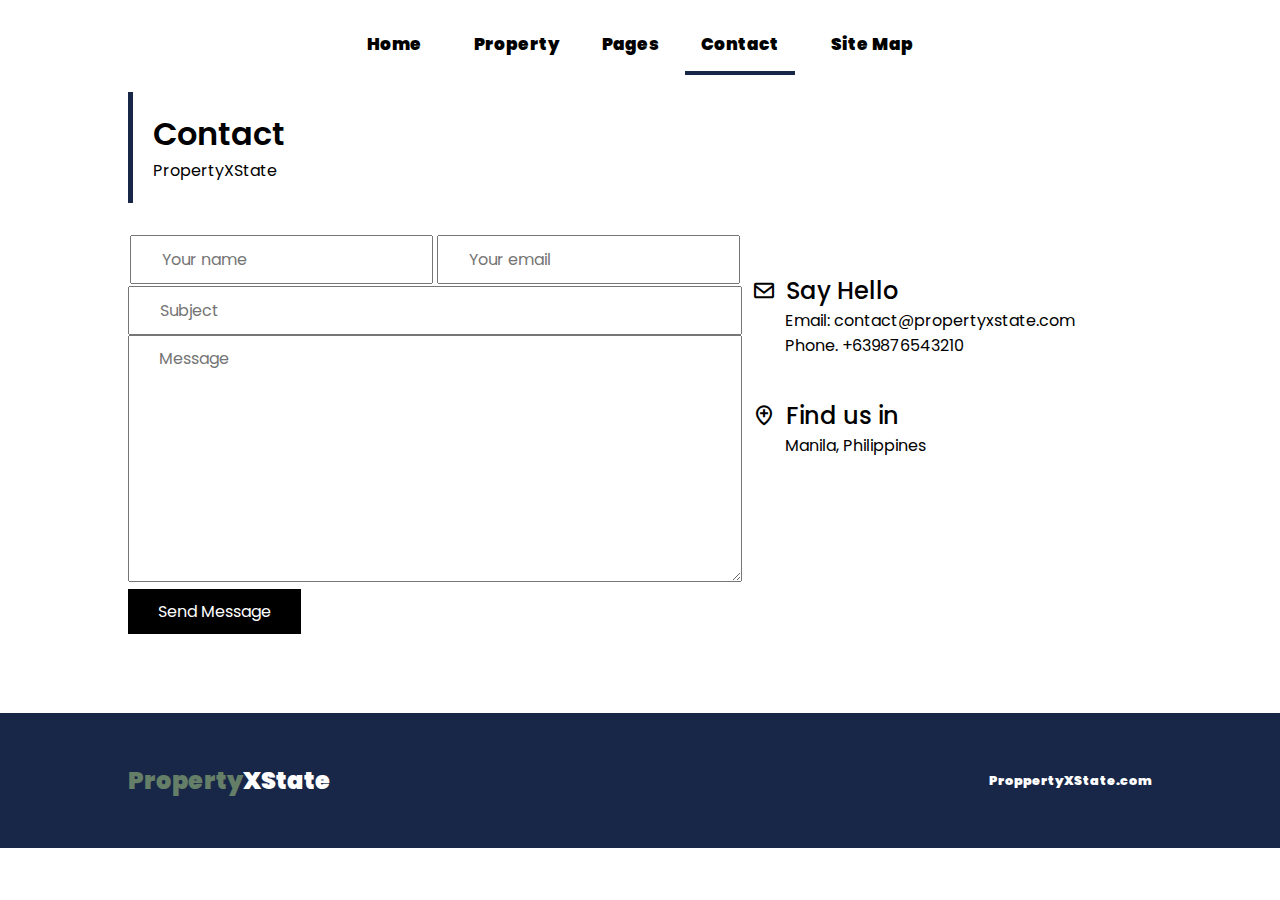
<file: contact.html>
<!DOCTYPE html>
<html lang="en">
<head>
  <meta charset="UTF-8">
  <meta http-equiv="X-UA-Compatible" content="IE=edge">
  <meta name="viewport" content="width=device-width, initial-scale=1.0">
  <link rel="stylesheet" href="./assets/css/style.css">
  <title>PropertyXState</title>
</head>
<body>
  <div class="container">
    
    <div class="navbar">
      <div class="topnav" id="myTopnav">
        <a href="index.html" >Home</a>
        <a href="property.html">Property</a>
        
        <div class="dropdown">
          <button class="dropbtn">Pages 
            <i class="fa fa-caret-down"></i>
          </button>
          <div class="dropdown-content">
            <a href="property-listing1.html">Listing 1</a>
            <a href="property-listing2.html">Listing 2</a>
            <a href="property-listing3.html">Listing 3</a>
          </div>
        </div> 
        <a href="contact.html" class="active">Contact</a>
        <a href="sitemap.html">Site Map</a>
        <a href="javascript:void(0);" style="font-size:15px;" class="icon" onclick="myFunction()">&#9776;</a>
      </div>
    </div>
    
    <div class="contact-content">
      <div class="contact-title-brand">
        <div class="contact-title">Contact</div>
        <div class="contact-brand">PropertyXState</div>
      </div>
      
      <div class="contact-container">
        <div class="contact-form">
          <div class="name-email">
            <input type="text" placeholder="Your name">
            <input type="text" placeholder="Your email">
          </div>
          <input type="text" placeholder="Subject">
          <textarea placeholder="Message" rows="9"></textarea>
          <button>Send Message</button>
        </div>

        <div class="email-location">
          <div class="email">
            <div class="email-icon">
              <i class='bx bx-envelope' ></i>Say Hello
            </div>
            <p>Email: contact@propertyxstate.com</p>
            <p>Phone. +639876543210</p>
          </div>
          <div class="location">
            <div class="location-icon">
              <i class='bx bx-location-plus' ></i>Find us in
            </div>
            <p>Manila, Philippines</p>
          </div>
        </div>
      </div>

    </div>

    <footer>
      <div class="container">
        <div class="brand"><span>Property</span>XState</div>
        <diiv class="about">ProppertyXState.com</diiv>
      </div>
    </footer>
    
  </div>
  <script src="./assets/js/app.js"></script>
</body>
</html>
</file>
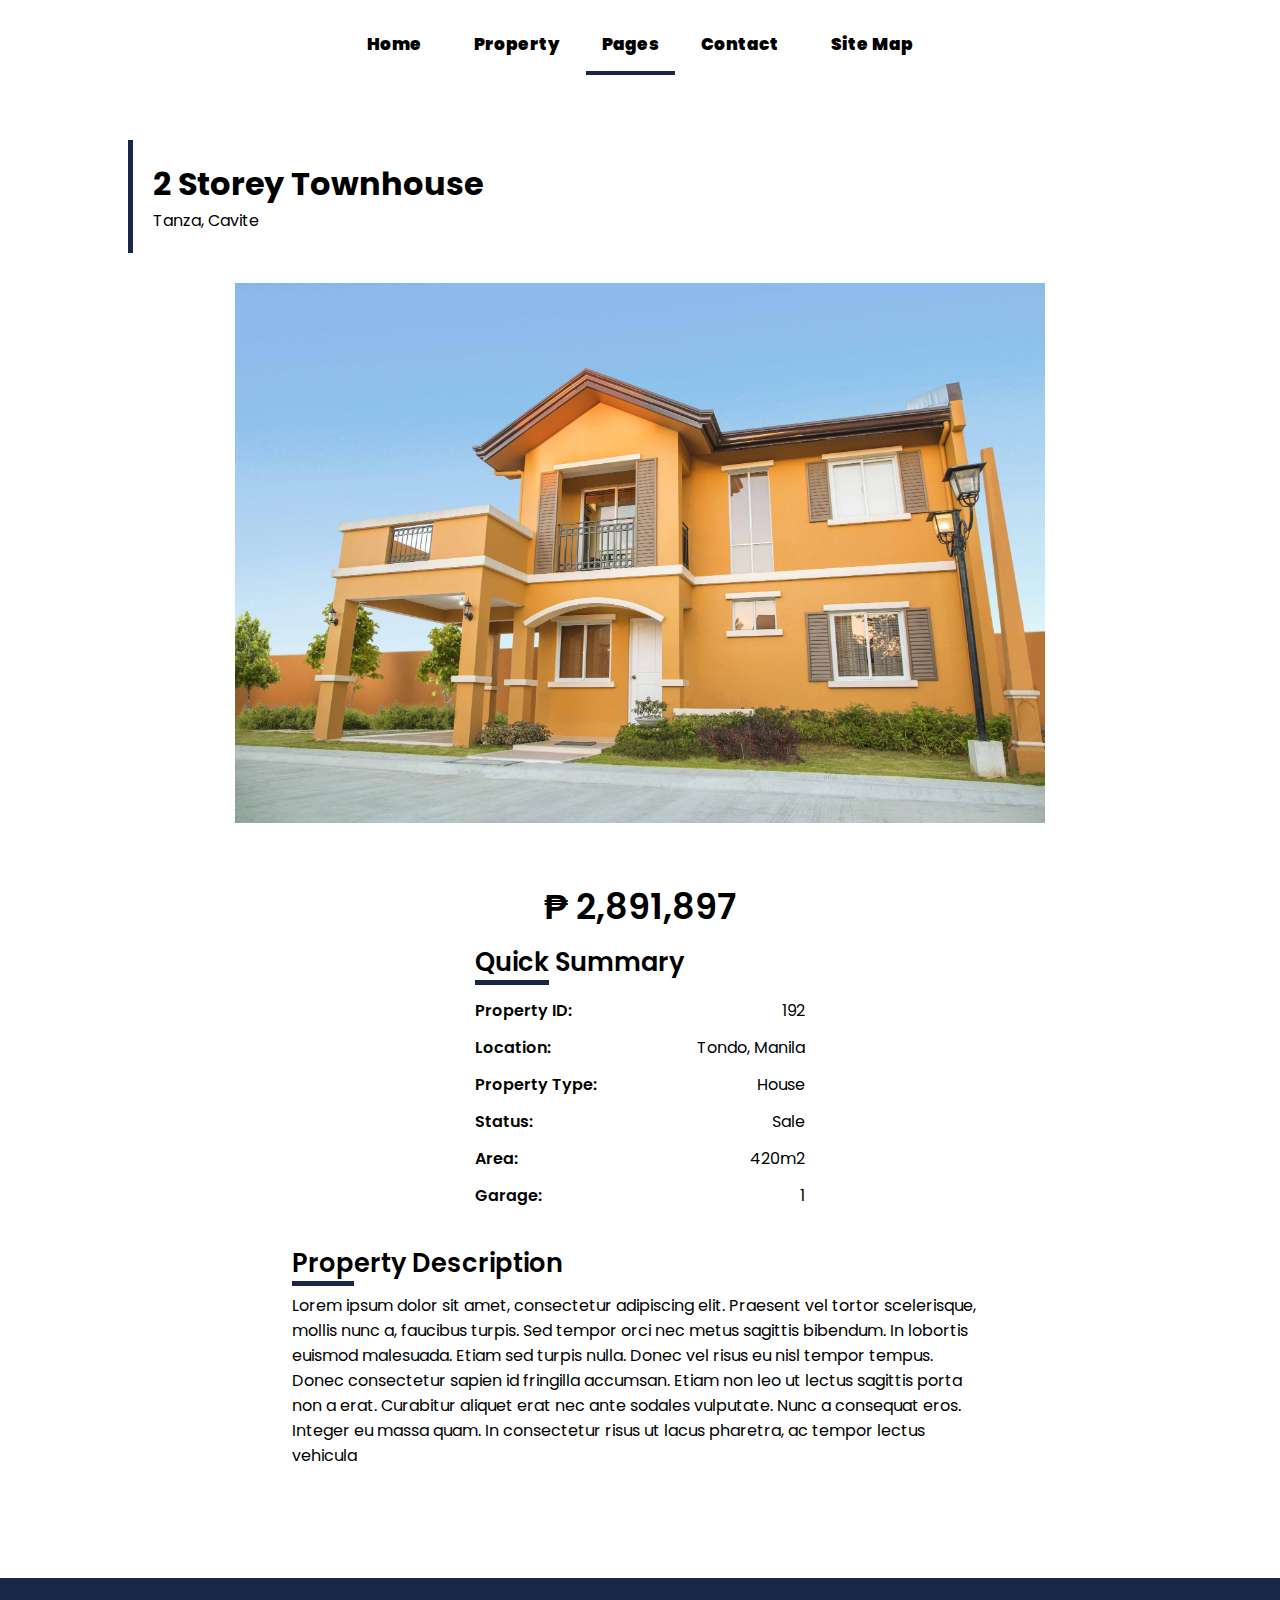
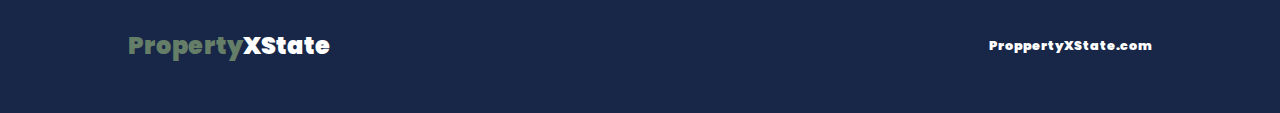
<file: property-listing1.html>
<!DOCTYPE html>
<html lang="en">
<head>
  <meta charset="UTF-8">
  <meta http-equiv="X-UA-Compatible" content="IE=edge">
  <meta name="viewport" content="width=device-width, initial-scale=1.0">
  <link rel="stylesheet" href="./assets/css/style.css">
  <title>PropertyXState</title>
</head>
<body>
  <div class="container">
    
    <div class="navbar">
      <div class="topnav" id="myTopnav">
        <a href="index.html">Home</a>
        <a href="property.html">Property</a>
        
        <div class="dropdown active">
          <button class="dropbtn">Pages 
            <i class="fa fa-caret-down"></i>
          </button>
          <div class="dropdown-content">
            <a href="property-listing1.html" class="active">Listing 1</a>
            <a href="property-listing2.html">Listing 2</a>
            <a href="property-listing3.html">Listing 3</a>
          </div>
        </div> 
        <a href="contact.html">Contact</a>
        <a href="sitemap.html">Site Map</a>
        <a href="javascript:void(0);" style="font-size:15px;" class="icon" onclick="myFunction()">&#9776;</a>
      </div>
    </div>
    
    
    <div class="property-content">

      <div class="property-name">
        <h2>2 Storey Townhouse</h2>
        <p>Tanza, Cavite</p>
      </div>

      <div class="property-image">
        <img src="./assets/images/property1.jpg" alt="">
      </div>

      <div class="summary-description">

        <div class="summary">
          <div class="summary-price">
            <p>₱ 2,891,897</p>
          </div>

          <div class="summary-title">
            <span>Quick</span> Summary
          </div>

          <div class="summary-info">
            <div class="summary-items">
              <p class="desc">Property ID:</p>
              <p>192</p>
            </div>
            <div class="summary-items">
              <p class="desc">Location:</p>
              <p>Tondo, Manila</p>
            </div>
            <div class="summary-items">
              <p class="desc">Property Type:</p>
              <p>House</p>
            </div>
            <div class="summary-items">
              <p class="desc">Status:</p>
              <p>Sale</p>
            </div>
            <div class="summary-items">
              <p class="desc">Area:</p>
              <p>420m2</p>
            </div>
            <div class="summary-items">
              <p class="desc">Garage:</p>
              <p>1</p>
            </div>
          </div>
        </div>

        <div class="description">
          <div class="description-title">
            <span>Prop</span>erty Description
          </div>
          <div class="description-message">
            <p>
              Lorem ipsum dolor sit amet, consectetur adipiscing elit. Praesent vel tortor scelerisque, mollis nunc a, faucibus turpis. Sed tempor orci nec metus sagittis bibendum. In lobortis euismod malesuada. Etiam sed turpis nulla. Donec vel risus eu nisl tempor tempus. Donec consectetur sapien id fringilla accumsan. Etiam non leo ut lectus sagittis porta non a erat. Curabitur aliquet erat nec ante sodales vulputate. Nunc a consequat eros. Integer eu massa quam. In consectetur risus ut lacus pharetra, ac tempor lectus vehicula
            </p>
          </div>
        </div>

      </div>

    </div>

    <footer>
      <div class="container">
        <div class="brand"><span>Property</span>XState</div>
        <diiv class="about">ProppertyXState.com</diiv>
      </div>
    </footer>
    
  </div>
  <script src="./assets/js/app.js"></script>

</body>
</html>
</file>
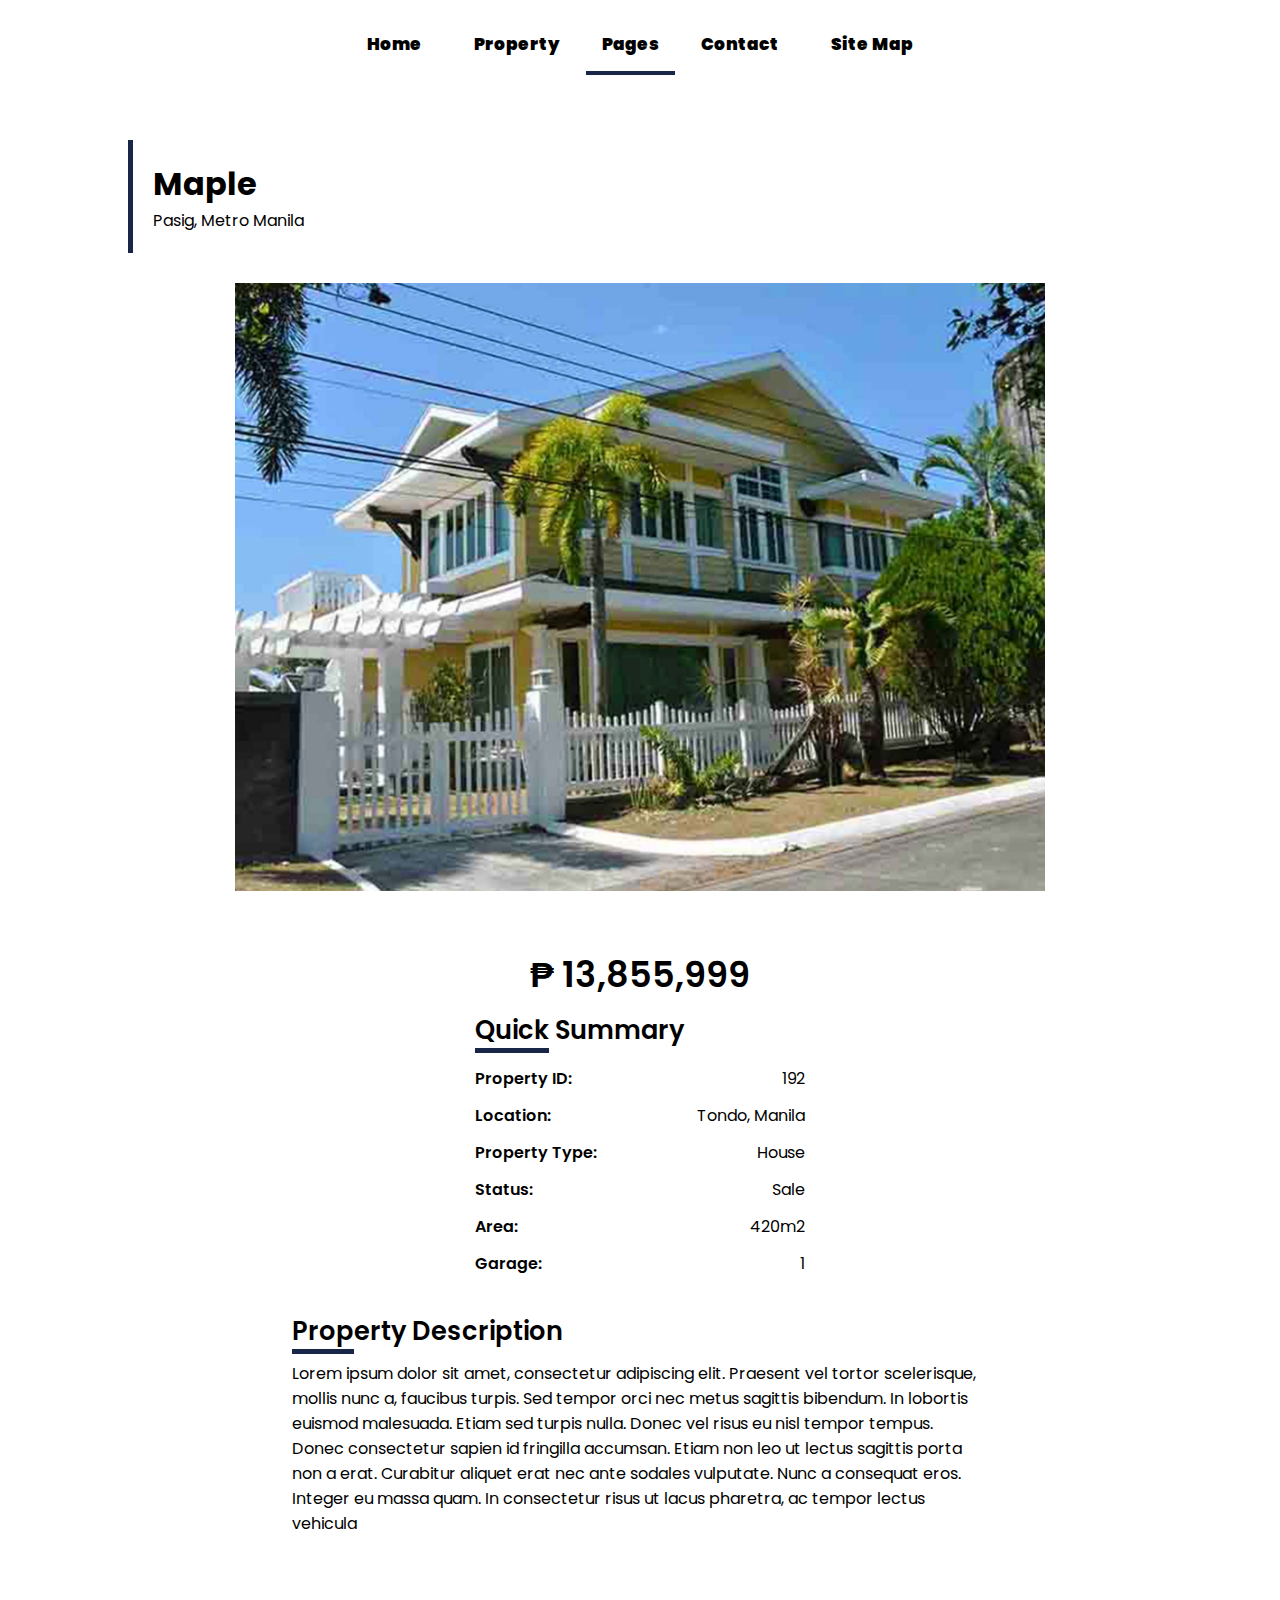
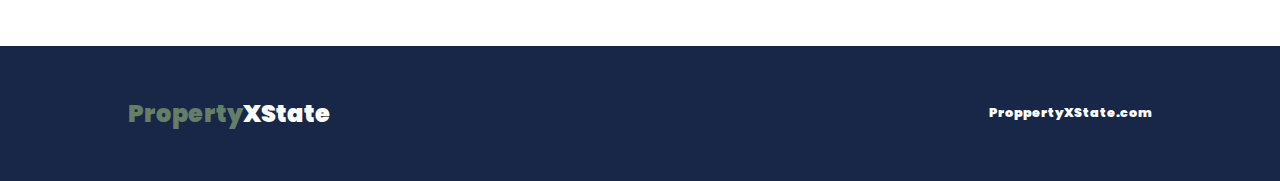
<file: property-listing2.html>
<!DOCTYPE html>
<html lang="en">
<head>
  <meta charset="UTF-8">
  <meta http-equiv="X-UA-Compatible" content="IE=edge">
  <meta name="viewport" content="width=device-width, initial-scale=1.0">
  <link rel="stylesheet" href="./assets/css/style.css">
  <title>PropertyXState</title>
</head>
<body>
  <div class="container">
    
    <div class="navbar">
      <div class="topnav" id="myTopnav">
        <a href="index.html">Home</a>
        <a href="property.html">Property</a>
        
        <div class="dropdown active">
          <button class="dropbtn">Pages 
            <i class="fa fa-caret-down"></i>
          </button>
          <div class="dropdown-content">
            <a href="property-listing1.html">Listing 1</a>
            <a href="property-listing2.html" class="active">Listing 2</a>
            <a href="property-listing3.html">Listing 3</a>
          </div>
        </div> 
        <a href="contact.html">Contact</a>
        <a href="sitemap.html">Site Map</a>
        <a href="javascript:void(0);" style="font-size:15px;" class="icon" onclick="myFunction()">&#9776;</a>
      </div>
    </div>
    
    
    <div class="property-content">

      <div class="property-name">
        <h2>Maple</h2>
        <p>Pasig, Metro Manila</p>
      </div>

      <div class="property-image">
        <img src="./assets/images/property2.jpg" alt="">
      </div>

      <div class="summary-description">

        <div class="summary">
          <div class="summary-price">
            <p>₱ 13,855,999</p>
          </div>

          <div class="summary-title">
            <span>Quick</span> Summary
          </div>

          <div class="summary-info">
            <div class="summary-items">
              <p class="desc">Property ID:</p>
              <p>192</p>
            </div>
            <div class="summary-items">
              <p class="desc">Location:</p>
              <p>Tondo, Manila</p>
            </div>
            <div class="summary-items">
              <p class="desc">Property Type:</p>
              <p>House</p>
            </div>
            <div class="summary-items">
              <p class="desc">Status:</p>
              <p>Sale</p>
            </div>
            <div class="summary-items">
              <p class="desc">Area:</p>
              <p>420m2</p>
            </div>
            <div class="summary-items">
              <p class="desc">Garage:</p>
              <p>1</p>
            </div>
          </div>
        </div>

        <div class="description">
          <div class="description-title">
            <span>Prop</span>erty Description
          </div>
          <div class="description-message">
            <p>
              Lorem ipsum dolor sit amet, consectetur adipiscing elit. Praesent vel tortor scelerisque, mollis nunc a, faucibus turpis. Sed tempor orci nec metus sagittis bibendum. In lobortis euismod malesuada. Etiam sed turpis nulla. Donec vel risus eu nisl tempor tempus. Donec consectetur sapien id fringilla accumsan. Etiam non leo ut lectus sagittis porta non a erat. Curabitur aliquet erat nec ante sodales vulputate. Nunc a consequat eros. Integer eu massa quam. In consectetur risus ut lacus pharetra, ac tempor lectus vehicula
            </p>
          </div>
        </div>

      </div>

    </div>

    <footer>
      <div class="container">
        <div class="brand"><span>Property</span>XState</div>
        <diiv class="about">ProppertyXState.com</diiv>
      </div>
    </footer>
    
  </div>
  <script src="./assets/js/app.js"></script>

</body>
</html>
</file>
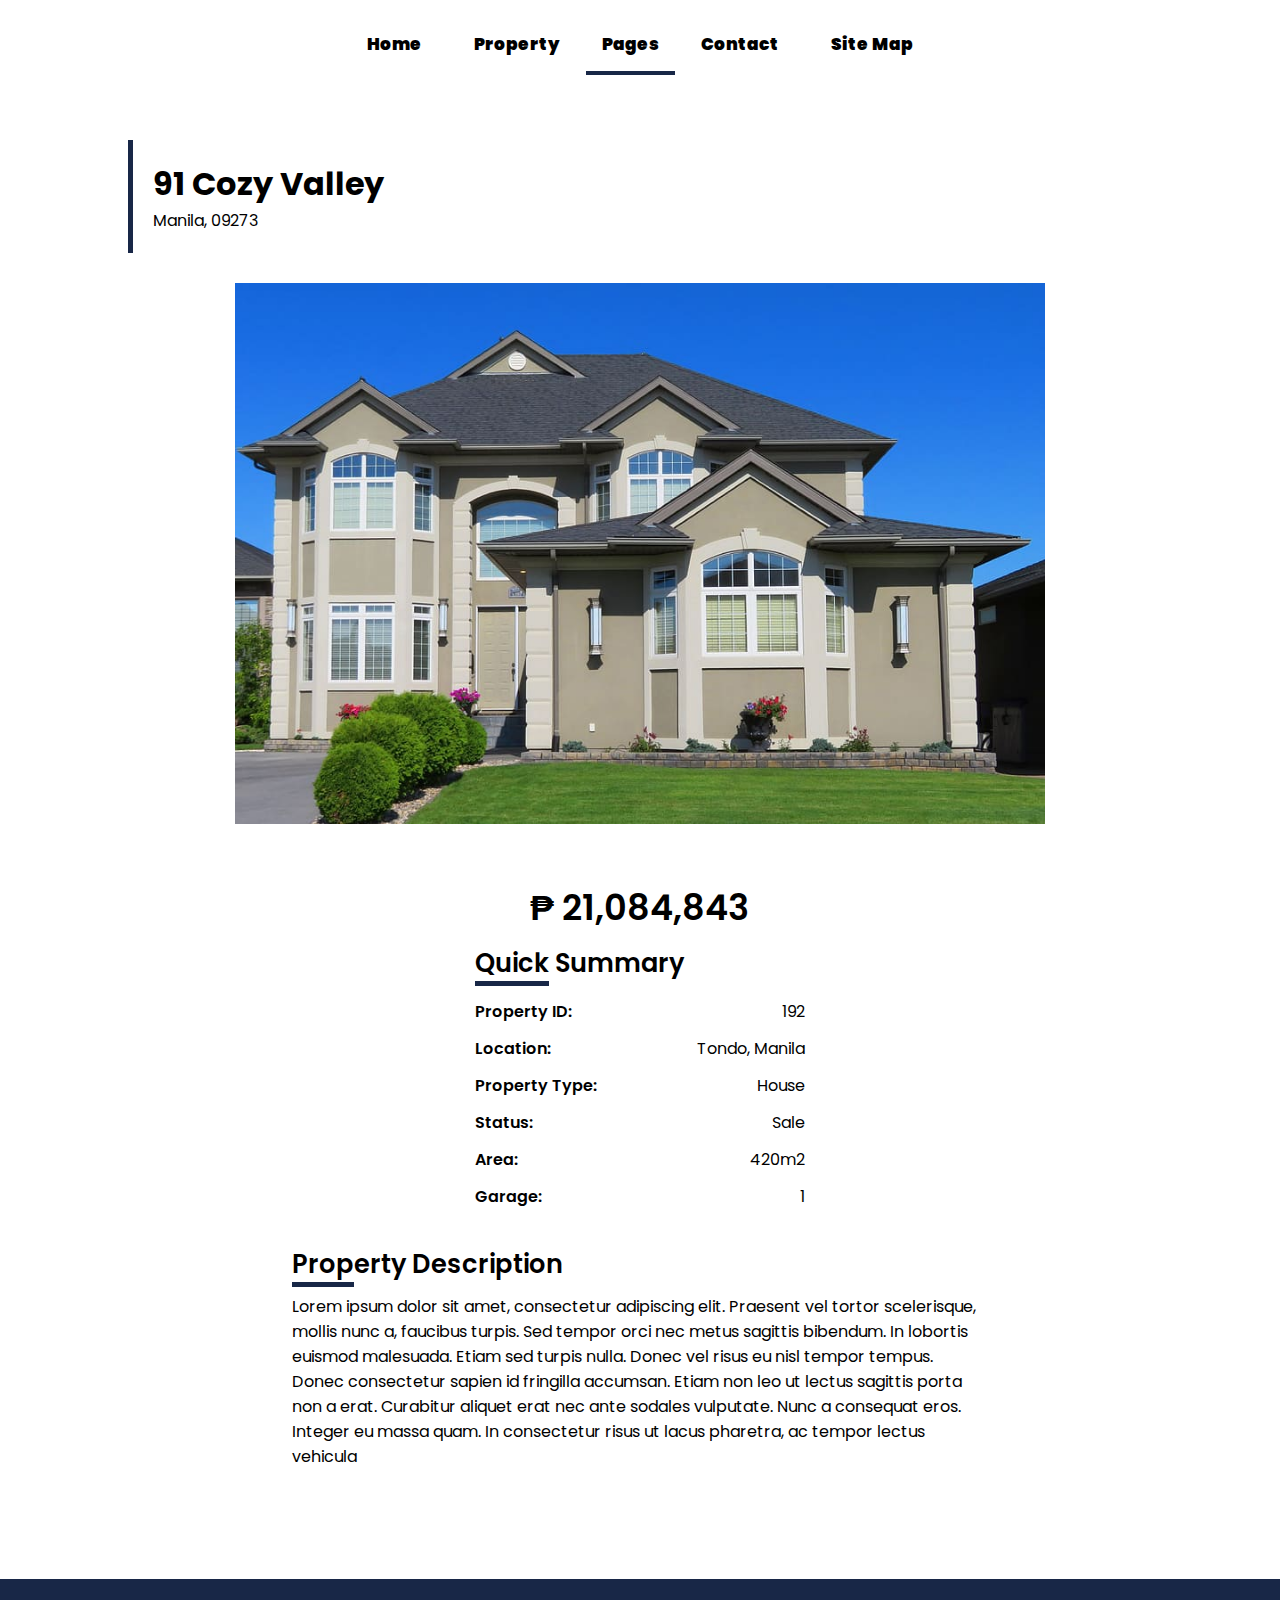
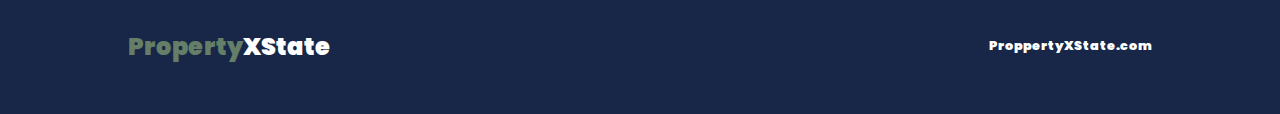
<file: property-listing3.html>
<!DOCTYPE html>
<html lang="en">
<head>
  <meta charset="UTF-8">
  <meta http-equiv="X-UA-Compatible" content="IE=edge">
  <meta name="viewport" content="width=device-width, initial-scale=1.0">
  <link rel="stylesheet" href="./assets/css/style.css">
  <title>PropertyXState</title>
</head>
<body>
  <div class="container">
    
    <div class="navbar">
      <div class="topnav" id="myTopnav">
        <a href="index.html">Home</a>
        <a href="property.html">Property</a>
        
        <div class="dropdown active">
          <button class="dropbtn">Pages 
            <i class="fa fa-caret-down"></i>
          </button>
          <div class="dropdown-content">
            <a href="property-listing1.html">Listing 1</a>
            <a href="property-listing2.html">Listing 2</a>
            <a href="property-listing3.html" class="active">Listing 3</a>
          </div>
        </div> 
        <a href="contact.html">Contact</a>
        <a href="sitemap.html">Site Map</a>
        <a href="javascript:void(0);" style="font-size:15px;" class="icon" onclick="myFunction()">&#9776;</a>
      </div>
    </div>
    
    
    <div class="property-content">

      <div class="property-name">
        <h2>91 Cozy Valley</h2>
        <p>Manila, 09273</p>
      </div>

      <div class="property-image">
        <img src="./assets/images/property3.jpg" alt="">
      </div>

      <div class="summary-description">

        <div class="summary">
          <div class="summary-price">
            <p>₱ 21,084,843</p>
          </div>

          <div class="summary-title">
            <span>Quick</span> Summary
          </div>

          <div class="summary-info">
            <div class="summary-items">
              <p class="desc">Property ID:</p>
              <p>192</p>
            </div>
            <div class="summary-items">
              <p class="desc">Location:</p>
              <p>Tondo, Manila</p>
            </div>
            <div class="summary-items">
              <p class="desc">Property Type:</p>
              <p>House</p>
            </div>
            <div class="summary-items">
              <p class="desc">Status:</p>
              <p>Sale</p>
            </div>
            <div class="summary-items">
              <p class="desc">Area:</p>
              <p>420m2</p>
            </div>
            <div class="summary-items">
              <p class="desc">Garage:</p>
              <p>1</p>
            </div>
          </div>
        </div>

        <div class="description">
          <div class="description-title">
            <span>Prop</span>erty Description
          </div>
          <div class="description-message">
            <p>
              Lorem ipsum dolor sit amet, consectetur adipiscing elit. Praesent vel tortor scelerisque, mollis nunc a, faucibus turpis. Sed tempor orci nec metus sagittis bibendum. In lobortis euismod malesuada. Etiam sed turpis nulla. Donec vel risus eu nisl tempor tempus. Donec consectetur sapien id fringilla accumsan. Etiam non leo ut lectus sagittis porta non a erat. Curabitur aliquet erat nec ante sodales vulputate. Nunc a consequat eros. Integer eu massa quam. In consectetur risus ut lacus pharetra, ac tempor lectus vehicula
            </p>
          </div>
        </div>

      </div>

    </div>

    <footer>
      <div class="container">
        <div class="brand"><span>Property</span>XState</div>
        <diiv class="about">ProppertyXState.com</diiv>
      </div>
    </footer>
    
  </div>
  <script src="./assets/js/app.js"></script>
</body>
</html>
</file>
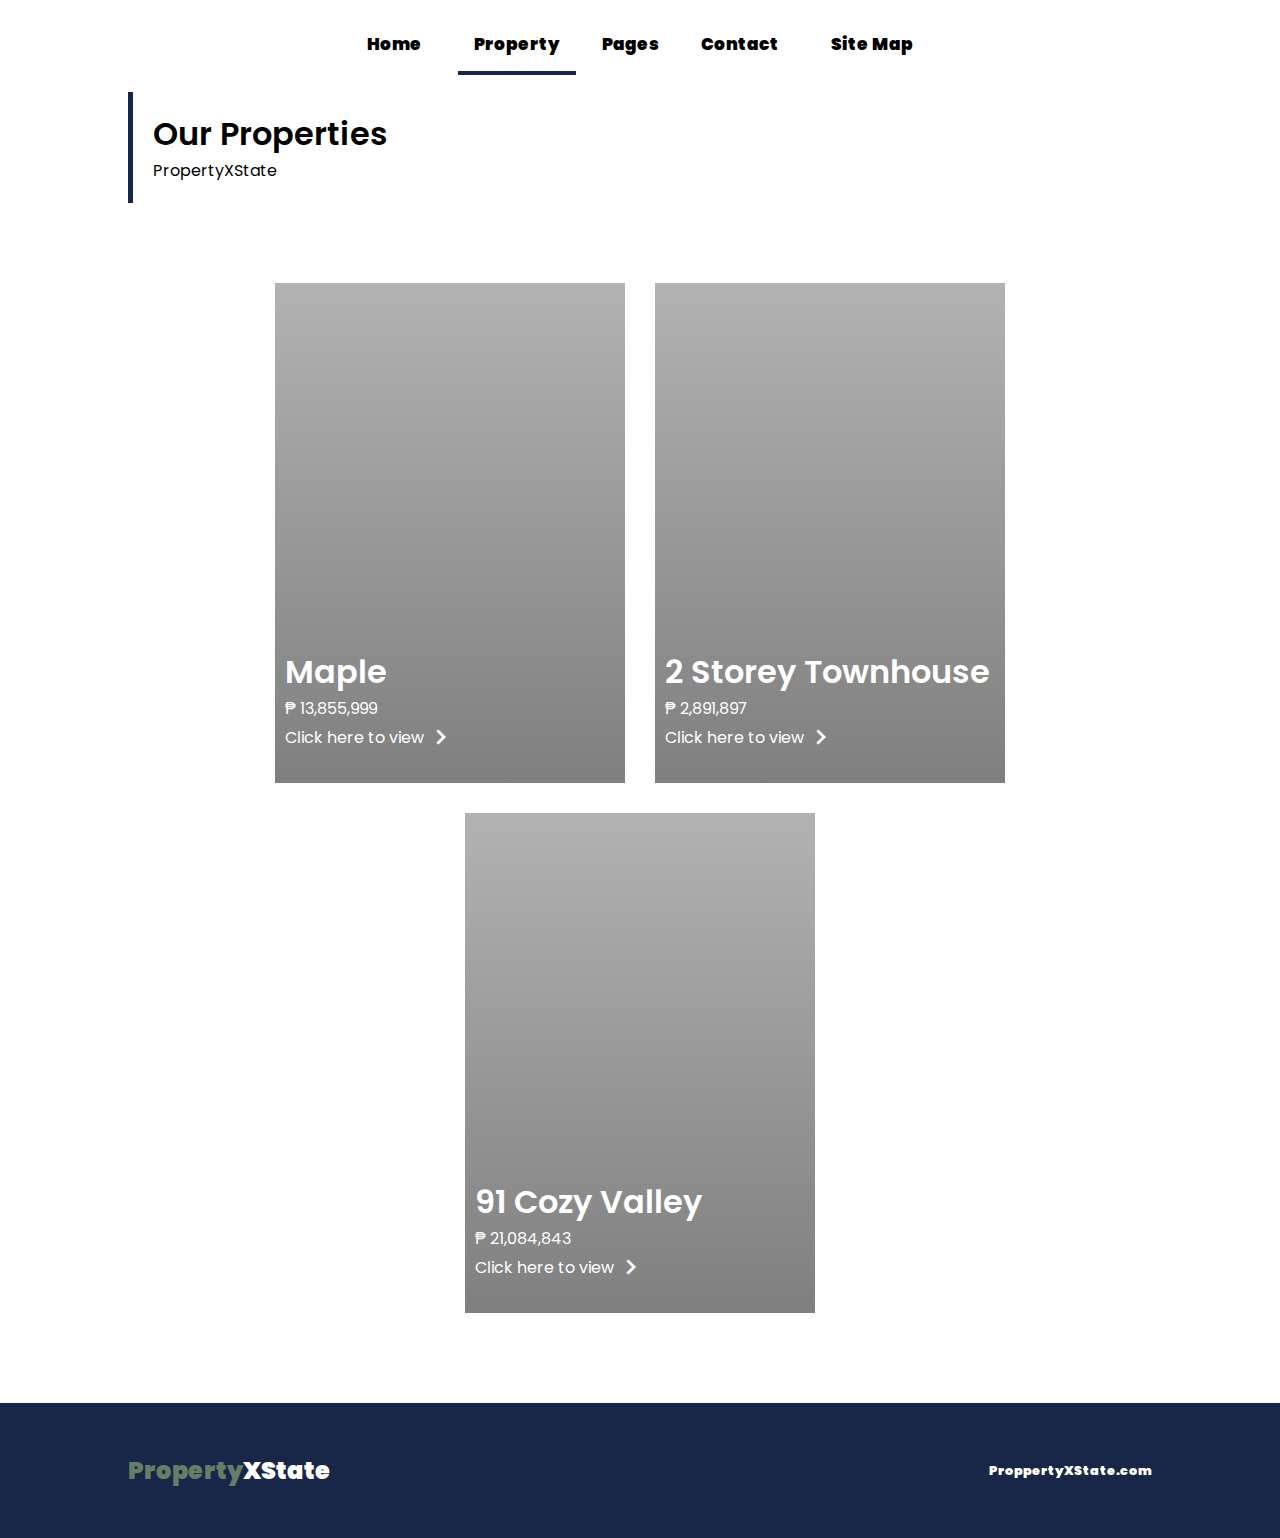
<file: property.html>
<!DOCTYPE html>
<html lang="en">
<head>
  <meta charset="UTF-8">
  <meta http-equiv="X-UA-Compatible" content="IE=edge">
  <meta name="viewport" content="width=device-width, initial-scale=1.0">
  <link rel="stylesheet" href="./assets/css/style.css">
  <title>PropertyXState</title>
</head>
<body>
  <div class="container">
    
    <div class="navbar">
      <div class="topnav" id="myTopnav">
        <a href="index.html">Home</a>
        <a href="property.html" class="active">Property</a>
        
        <div class="dropdown">
          <button class="dropbtn">Pages 
            <i class="fa fa-caret-down"></i>
          </button>
          <div class="dropdown-content">
            <a href="property-listing1.html">Listing 1</a>
            <a href="property-listing2.html">Listing 2</a>
            <a href="property-listing3.html">Listing 3</a>
          </div>
        </div> 
        <a href="contact.html">Contact</a>
        <a href="sitemap.html">Site Map</a>
        <a href="javascript:void(0);" style="font-size:15px;" class="icon" onclick="myFunction()">&#9776;</a>
      </div>
    </div>
    
    
    <div class="prop-content">

      <div class="prop-name-brand">
        <div class="prop-name">Our Properties</div>
        <div class="prop-brand">PropertyXState</div>
      </div>
      
      <div class="prop-for-sale">

        <div class="prop-items p1">
          <h3>Maple</h3>
          <p>₱ 13,855,999</p>
          <a href="property-listing2.html">
            Click here to view <i class='bx bx-chevron-right'></i>
          </a>
        </div>

        <div class="prop-items p2">
          <h3>2 Storey Townhouse</h3>
          <p>₱ 2,891,897</p>
          <a href="property-listing1.html">
            Click here to view <i class='bx bx-chevron-right'></i>
          </a>
        </div>

        <div class="prop-items p3">
          <h3>91 Cozy Valley</h3>
          <p>₱ 21,084,843</p>
          <a href="property-listing3.html">
            Click here to view <i class='bx bx-chevron-right'></i>
          </a>
        </div>

      </div>

    </div>

    <footer>
      <div class="container">
        <div class="brand"><span>Property</span>XState</div>
        <diiv class="about">ProppertyXState.com</diiv>
      </div>
    </footer>
    
  </div>
  <script src="./assets/js/app.js"></script>

</body>
</html>
</file>
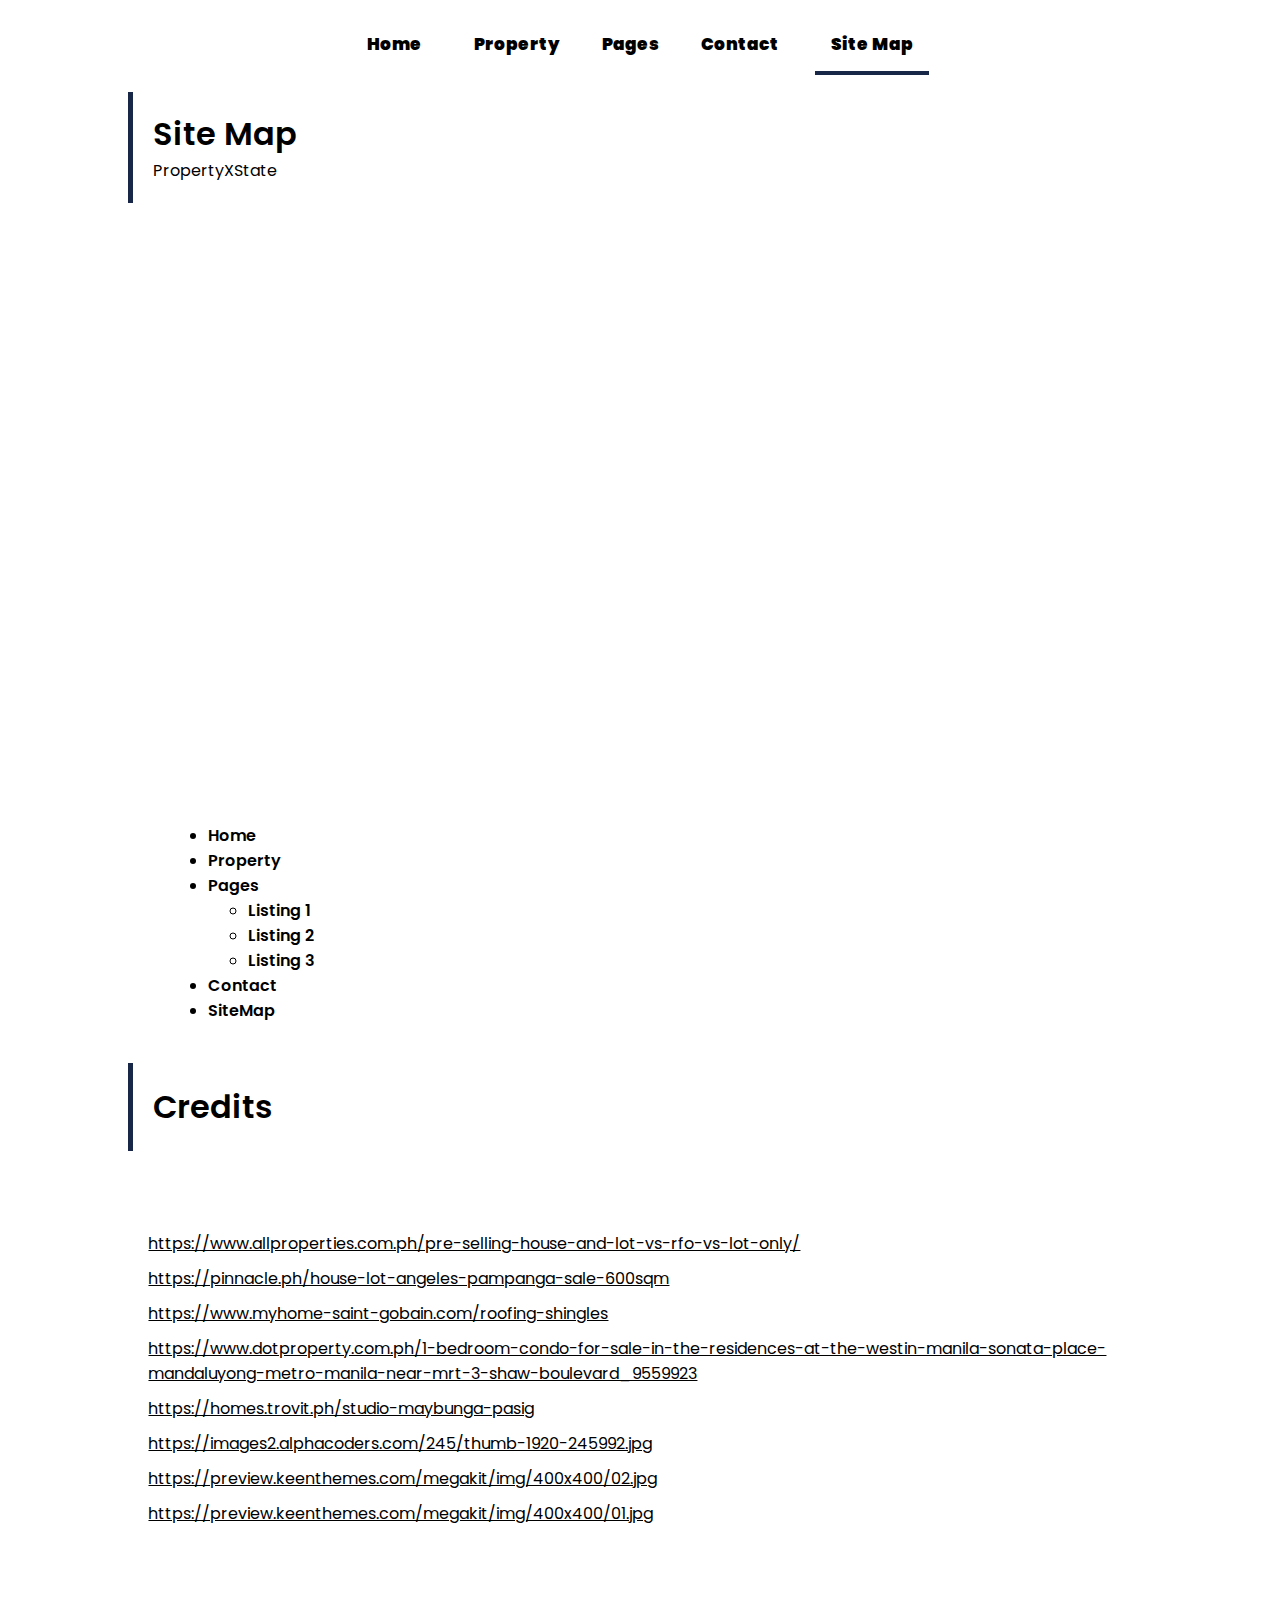
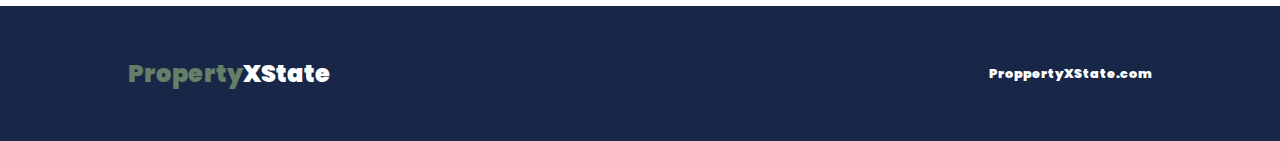
<file: sitemap.html>
<!DOCTYPE html>
<html lang="en">
<head>
  <meta charset="UTF-8">
  <meta http-equiv="X-UA-Compatible" content="IE=edge">
  <meta name="viewport" content="width=device-width, initial-scale=1.0">
  <link rel="stylesheet" href="./assets/css/style.css">
  <title>PropertyXState</title>
</head>
<body>
  <div class="container">
    
    <div class="navbar">
      <div class="topnav" id="myTopnav">
        <a href="index.html" >Home</a>
        <a href="property.html">Property</a>
        
        <div class="dropdown">
          <button class="dropbtn">Pages 
            <i class="fa fa-caret-down"></i>
          </button>
          <div class="dropdown-content">
            <a href="property-listing1.html">Listing 1</a>
            <a href="property-listing2.html">Listing 2</a>
            <a href="property-listing3.html">Listing 3</a>
          </div>
        </div> 
        <a href="contact.html">Contact</a>
        <a href="sitemap.html" class="active">Site Map</a>
        <a href="javascript:void(0);" style="font-size:15px;" class="icon" onclick="myFunction()">&#9776;</a>
      </div>
    </div>
    
    
    <div class="sitemap-content">

      <div class="sitemap-container">
        
        <div class="sitemap-brand">
          <div class="sitemap-title">
            Site Map
          </div>
          <div class="sitemap-brand-name">
            <p>PropertyXState</p>
          </div>
        </div>
        <div class="contact-map">
          <div style="max-width:100%;overflow:hidden;color:red;width:100%;height:100%;">
            <div id="embed-ded-map-canvas" style="height:100%; width:100%;max-width:100%;">
              <iframe style="height:100%;width:100%;border:0;" frameborder="0" src="https://www.google.com/maps/embed/v1/place?q=Manila&key=AIzaSyBFw0Qbyq9zTFTd-tUY6dZWTgaQzuU17R8">
              </iframe>
            </div>
          </div>
        </div>
        <div class="sitemap-links">
          <ul>
            <li>
              <a href="index.html">Home</a>
            </li>
            <li>
              <a href="property.html">Property</a>
            </li>
            <li>Pages</li>
            <ul>
              <li>
                <a href="property-listing1.html">Listing 1</a>
              </li>
              <li>
                <a href="property-listing2.html">Listing 2</a>
              </li>
              <li>
                <a href="property-listing3.html">Listing 3</a>
              </li>
            </ul>
            <li>
              <a href="contact.html">Contact</a>
            </li>
            <li>
              <a href="sitemap.html">SiteMap</a>
            </li> 
          </ul>
        </div>

        <div class="credit-page">
          <div class="credit-title">
            Credits
          </div>
          <ul class="credit-list">
           
            <li>
              <a href="https://www.allproperties.com.ph/pre-selling-house-and-lot-vs-rfo-vs-lot-only/">https://www.allproperties.com.ph/pre-selling-house-and-lot-vs-rfo-vs-lot-only/</a>
            </li>
            <li>
              <a href="https://pinnacle.ph/house-lot-angeles-pampanga-sale-600sqm">https://pinnacle.ph/house-lot-angeles-pampanga-sale-600sqm</a>
            </li>
            <li>
              <a href="https://www.myhome-saint-gobain.com/roofing-shingles">https://www.myhome-saint-gobain.com/roofing-shingles</a>
            </li>
            <li>
              <a href="https://www.dotproperty.com.ph/1-bedroom-condo-for-sale-in-the-residences-at-the-westin-manila-sonata-place-mandaluyong-metro-manila-near-mrt-3-shaw-boulevard_9559923">https://www.dotproperty.com.ph/1-bedroom-condo-for-sale-in-the-residences-at-the-westin-manila-sonata-place-mandaluyong-metro-manila-near-mrt-3-shaw-boulevard_9559923</a>
            </li>
            <li>
              <a href="https://homes.trovit.ph/studio-maybunga-pasig">https://homes.trovit.ph/studio-maybunga-pasig</a>
            </li>
            <li>
              <a href="https://images2.alphacoders.com/245/thumb-1920-245992.jpg">https://images2.alphacoders.com/245/thumb-1920-245992.jpg</a>
            </li>
            <li>
              <a href="https://preview.keenthemes.com/megakit/img/400x400/02.jpg">https://preview.keenthemes.com/megakit/img/400x400/02.jpg</a>
            </li>
            <li>
              <a href="https://preview.keenthemes.com/megakit/img/400x400/01.jpg">https://preview.keenthemes.com/megakit/img/400x400/01.jpg</a>
            </li>
          </ul>
        </div>
        
      </div>

    </div>

    <footer>
      <div class="container">
        <div class="brand"><span>Property</span>XState</div>
        <diiv class="about">ProppertyXState.com</diiv>
      </div>
    </footer>
    
  </div>
  <script src="./assets/js/app.js"></script>
</body>
</html>
</file>
<file: assets/css/style.css>
@import url('https://fonts.googleapis.com/css2?family=Poppins:wght@300;400;500;600;700&display=swap');
@import url('https://unpkg.com/boxicons@2.1.4/css/boxicons.min.css');

* {
  padding: 0;
  margin: 0;
  box-sizing: border-box;
  font-family: 'Poppins', sans-serif;
}

.topnav {
  overflow: hidden;
  display: flex;
  justify-content: center;
}

.topnav a {
  float: left;
  display: block;
  color: #000;
  text-align: center;
  padding: 14px 16px;
  text-decoration: none;
  font-size: 17px;
  margin: 0px 10px;
  font-weight: 900;
}

.active {
  border-bottom: 4px solid #182747;
  color: #000;
  
}

.topnav .icon {
  display: none;
}

.dropdown {
  float: left;
  overflow: hidden;
}

.dropdown .dropbtn {
  font-size: 17px;    
  border: none;
  outline: none;
  color: #000;
  padding: 14px 16px;
  background-color: inherit;
  font-family: inherit;
  margin: 0;
  font-weight: 900;
}

.dropdown-content {
  display: none;
  position: absolute;
  background-color: #f9f9f9;
  min-width: 160px;
  box-shadow: 0px 8px 16px 0px rgba(0,0,0,0.2);
  z-index: 1;
  
}

.dropdown-content a {
  float: none;
  color: black;
  padding: 12px 16px;
  text-decoration: none;
  display: block;
  text-align: left;
}


.topnav a:hover, .dropdown:hover .dropbtn {
  /* background-color: #555; */
  border-bottom: 4px solid #182747;
  /* color: white; */
}

.dropdown-content a:hover {
  background-color: #ddd;
  color: black;
  
}

.dropdown:hover .dropdown-content {
  display: block;
}

.navbar {
  padding: 17px 0px;
  position: fixed;
  width: 100%;
  background-color: #fff;
  margin-top: -90px;
  z-index: 100;
}

.content {
  margin-top: 90px;
  display: grid;
  grid-template-columns: 1fr;
  grid-template-rows: 100vh 1fr 1fr;
}

#home {
  grid-column: 1 / span 1;
  grid-row: 1 / span 1;
}

.bgimage-container {
  height: 87.5vh;
  
}

.bgimage-container .title {
  padding: 20px;
  color: #fff;
  font-size: 3rem;
  text-align: center;
  background-color: rgba(24,39,71, 0.7);
  
}

.bgimage-container .title .branch {
  /* background-color: #fff; */
  font-weight: bold;
}

.bgimage-container .title .property {
  color: #647E68;
  
}

.bgimage-container .title button {
  border: 1px solid #D8D8D8;
  font-size: 1rem;
  text-transform: uppercase;
  padding: 15px 30px;
  background-color: #182747;
  color: #fff;
}

.bgimage {
  background: linear-gradient( rgba(0, 0, 0, 0.5), rgba(0, 0, 0, 0.5) ), url('https://wallpaperaccess.com/full/1899342.jpg');
  background-repeat: no-repeat;
  background-position: center;
  background-size: cover;
  height: 100%;
  width: 100%;
  display: flex;
  flex-wrap: wrap;
  justify-content: center;
  align-items: center;
}

#mission-feedback {
  display: flex;
  align-items: center;
  flex-wrap: wrap;
  flex-direction: column;
  grid-column: 1 / span 1;
  grid-row:  2 / span 1;
}

.welcome-title-intro {
  text-align: center;
  max-width: 500px;
  margin: 0 auto;
}



.mission-container {
  width: 75%;
  height: 100%;
  display: flex;
  flex-direction: column;
  justify-content: center;
}

.mission-container .mission {
  display: flex;
  flex-wrap: wrap;
}

.welcome-title-intro .welcome {
  font-weight: 800;
  font-size: 0.6rem;
  font-family: 'Poppins', sans-serif;
}

.welcome-title-intro .message {
  font-weight: normal;
  font-size: 2rem;
  line-height: .9;
  margin: 20px 0px;
}

.mission {
  display: flex;
  flex-wrap: wrap;
  justify-content: center;
  flex-direction: row;
  margin: 40px 0px;
}

.mission .mission-list {
  width: 320px;
  padding: 15px;
  margin: 1%;
  display: flex;
}

.icon i {
  font-size: 2rem;
  color: #182747;
}

.mission-list .title-pg {
  margin-left: 0px;
}

.icon {
  align-self: start;
  margin: 10px;
}

.title-pg .title {
  font-size: 1.2rem;
  font-weight: 400;
}

.title-pg .title-message {
  color:rgba(0, 0, 0, 0.5)
}

.name-work {
  display: flex;
  flex-direction: column;
  align-items: center;
  margin: 50px;
}

.name-work img {
  height: 70px;
  width: 70px;
  border-radius: 50%;
  margin: 10px 0px;
}

#testimonial {
  background-image: url(https://ia601902.us.archive.org/31/items/index_201611/fonts/testimonial-bg.jpg);
  grid-row: 3 / span 1;
  grid-column: 1 / span 1;
  display: flex;
  justify-content: center;
  color: #fff;
}

.testimonial-container {
  width: 75%;
  display: flex;
  flex-direction: column;
  flex-wrap: wrap;
  align-items: center;
  justify-content: center;
  margin: 40px 0px;
}

.testimonial-container .testimonial-title {
  font-weight: 700;
}

.testimonial-container .testimonial-message {
  font-size: 1.7rem;
  height: 1fr;
  display: flex;
  align-items: center;
  text-align: center;
  width: 80%;
  font-weight: 400;
  font-style: italic;
  margin: 20px 0px;
}

footer {
  background-color: #182747;
  height: 15vh;
  display: flex;
  justify-content: center;
  width: 100%;
  position: relative;
  bottom: 0px;
}

footer .container {
  color: #fff;
  display: flex;
  justify-content: space-between;
  height: 100%;
  align-items: center;
  width: 80%;
  font-weight: 900;
}

footer .container .brand {
  font-size: 1.5rem;
}

footer .container .brand span {
  color: #647E68;
}

footer .container .about {
  font-size: .8rem;
}

.property-content {
  /* margin-top: ; */
  display: flex;
  flex-direction: column;
  width: 80%;
  margin: 90px auto;
  padding-top: 50px;
}

.property-content .property-name {
  padding: 20px;
  border-left: 5px solid #182747;
}

.property-content .property-name h2 {
  font-size: 2rem;
}

.property-content .property-image {
  width: 85%;
  height: 1fr;
  align-self: center;
  padding: 30px;
}

.property-image img {
  width: 100%;
  height: 100%;
}

.summary-description {
  display: flex;
  flex-wrap: wrap;
  justify-content: center;
}

.summary-description .summary {
  min-width: 350px;
  padding: 10px;
}

.summary-description .description {
  /* width: 400px; */
  width: 70%;
}

.summary-price {
  text-align: center;
  font-weight: 600;
  font-size: 2.2rem;
  margin: 10px 0px;
}

.summary-title {
  font-weight: 600;
  font-size: 1.6rem;
  margin: 10px 0px;
}

.summary-title span {
  border-bottom: 5px solid #182747;
}


.summary-info .summary-items {
  display: flex;
  justify-content: space-between;
  padding: 6px 0px;
}

.summary-info .summary-items .desc {
  font-weight: 600;
  
}

.description {
  min-width: 350px;
  padding: 10px;
}

.description .description-title {
  font-weight: 600;
  font-size: 1.6rem;
  margin: 10px 0px;
}

.description .description-title span {
  border-bottom: 5px solid #182747;
}

.description .description-message {
  margin: 10px 0px;
}

.prop-content {
  width: 80%;
  margin: 90px auto;
}

.prop-name-brand {
  padding: 20px;
  border-left: 5px solid #182747;
}

.prop-name {
  font-size: 2rem;
  font-weight: 600;
}

.prop-items {
  height: 500px;
  width: 350px;
}

.prop-items h3 {
  font-size: 2rem;
  font-weight: 600;
}

.prop-for-sale {
  display: flex;
  flex-wrap: wrap;
  justify-content: center;
  gap: 30px;
  margin-top: 80px;
}

.prop-for-sale .prop-items {
  background-position: center;
  background-size: cover;
  color: #fff;
  display: flex;
  flex-direction: column;
  justify-content: end;
  padding: 30px 10px;
}

.p1 {
  background: linear-gradient( rgba(0, 0, 0, 0.3), rgba(0, 0, 0, 0.5) ), url(https://pinnacle.ph/images/properties/P3124386/P3124386.jpg);
}

.p2 {
  background: linear-gradient( rgba(0, 0, 0, 0.3), rgba(0, 0, 0, 0.5) ), url(https://www.allproperties.com.ph/wp-content/uploads/2021/09/Philippine-real-estate-industry-property-investment-scaled.jpg);
}

.p3 {
  background: linear-gradient( rgba(0, 0, 0, 0.3), rgba(0, 0, 0, 0.5) ), url(https://c0.wallpaperflare.com/preview/856/367/784/various-home-house-houses.jpg);
}

.prop-items a {
  background-color: transparent;
  border: none;
  color: #fff;
  display: flex;
  align-items: center;
  cursor: pointer;
  font-size: 1rem;
  text-decoration: none;
}

.prop-items a i {
  font-size: 2rem;
}

.contact-content {
  margin-top: 90px;
  
}

.contact-title-brand {
  width: 80%;
  border-left: 5px solid #182747;
  margin: 0 auto;
  padding: 20px;
}

.contact-title {
  font-size: 2rem;
  font-weight: 600;
}

.contact-map {
  display: flex;
  justify-content: center;
  width: 100%;
  margin: 20px auto;
  height: 60vh;
  
}

.contact-content .contact-container {
  display: flex;
  height: 1fr;
  flex-wrap: wrap;
  width: 80%;
  margin: 30px auto;
  justify-content: center;
}

.name-email {
  display: flex;
  justify-content: center;
}

.name-email input {
  width: 100%;
  margin: 2px;
}

.contact-form input {
  width: 100%;
  padding: 10px 30px;
  font-size: 1rem;
  /* margin: 2px; */
}

.contact-form textarea {
  width: 100%;
  padding: 10px 30px;
  font-size: 1rem;
  /* margin: 2px; */
}

.contact-form button {
  padding: 10px 30px;
  font-size: 1rem;
  background-color: #000;
  color: #fff;
  border: none;
}

.contact-form {
  width: 60%;
  min-width: 300px;
  justify-self: center;
}


.email-location {
  width: 40%;
  min-width: 300px;
  height: 50vh;
}

.email-location .email {
  margin: 40px 0px;
}

.email-location .email .email-icon {
  display: flex;
  align-items: center;
  font-weight: 500;
  font-size: 1.5rem;
}

.email-location .location {
  margin: 40px 0px;
}

.email-location p {
  margin-left: 43px;
}

.email-icon i {
  margin: 0px 10px;
}

.location-icon i {
  margin: 0px 10px;
}

.email-location .location .location-icon {
  display: flex;
  align-items: center;
  font-weight: 500;
  font-size: 1.5rem;
}

.sitemap-content {
  margin-top: 90px;
}

.sitemap-container {
  width: 80%;
  margin: 0 auto;
  height: 1fr;

  
}

.sitemap-container .sitemap-brand {
  border-left: 5px solid #182747;
  padding: 20px;
}

.sitemap-brand .sitemap-title {
  font-size: 2rem;
  font-weight: 600;
}

.sitemap-links {
  padding: 40px;
  font-weight: 600;
}

.sitemap-links ul {
  margin-left: 40px;
}

.sitemap-links ul a {
  text-decoration: none;
  color: #000;
}

#agent {
  margin: 90px 0px;
}

.agent-container {
  width: 70%;
  margin: 0 auto;
}

.agent-title {
  text-align: center;
  text-transform: uppercase;
  font-weight: 600;
  font-size: 2rem;
  margin: 30px 0px;
}

.agent-flex {
  display: flex;
  flex-wrap: wrap;
  justify-content: space-around;
  gap: 40px;
}

.agent-container .agent-list {
  width: 420px;
  height: 600px;
  padding: 10px;
}

.agent-container .agent-list .agent-image {
  width: 100%;
  height: 300px;
  display: flex;
  justify-content: center;
}

.agent-name {
  font-weight: 600;
  font-size: 1.5rem;
  margin-top: 20px;
}

.agent-container .agent-list .agent-image img {
  width: 300px;
  height: 300px;
  text-align: center;
}

.credit-title {
  font-size: 2rem;
  font-weight: 600;
  border-left: 5px solid #182747;
  padding: 20px;
}

.credit-list {
  margin: 80px 0px;
  text-decoration: none;
}

.credit-list li {
  list-style: none;
  margin: 10px 2%;
  
}


.credit-list li a {
  color: #000;
  display: flex;
  flex-wrap: wrap;
}

@media screen and (max-width: 600px) {
  .topnav a:not(:first-child), .dropdown .dropbtn {
    display: none;
  }
  .topnav a.icon {
    float: right;
    display: block;
  }

  .credit-list li a {
    font-size: 0.8rem;
  }
}

@media screen and (max-width: 600px) {
  html {
    font-size: 14px;
  }

  .topnav { display: block; }
  .topnav.responsive {position: relative;}
  .topnav.responsive .icon {
    position: absolute;
    right: 0;
    top: 0;
  }
  .topnav.responsive a {
    float: none;
    display: block;
    text-align: left;
  }
  .topnav.responsive .dropdown {float: none;}
  .topnav.responsive .dropdown-content {position: relative;}
  .topnav.responsive .dropdown .dropbtn {
    display: block;
    width: 100%;
    text-align: left;
  }


  footer .container .brand {
    font-size: 1rem;
  }
  footer .container .about {
    font-size: 1rem;
  }
}
</file>
